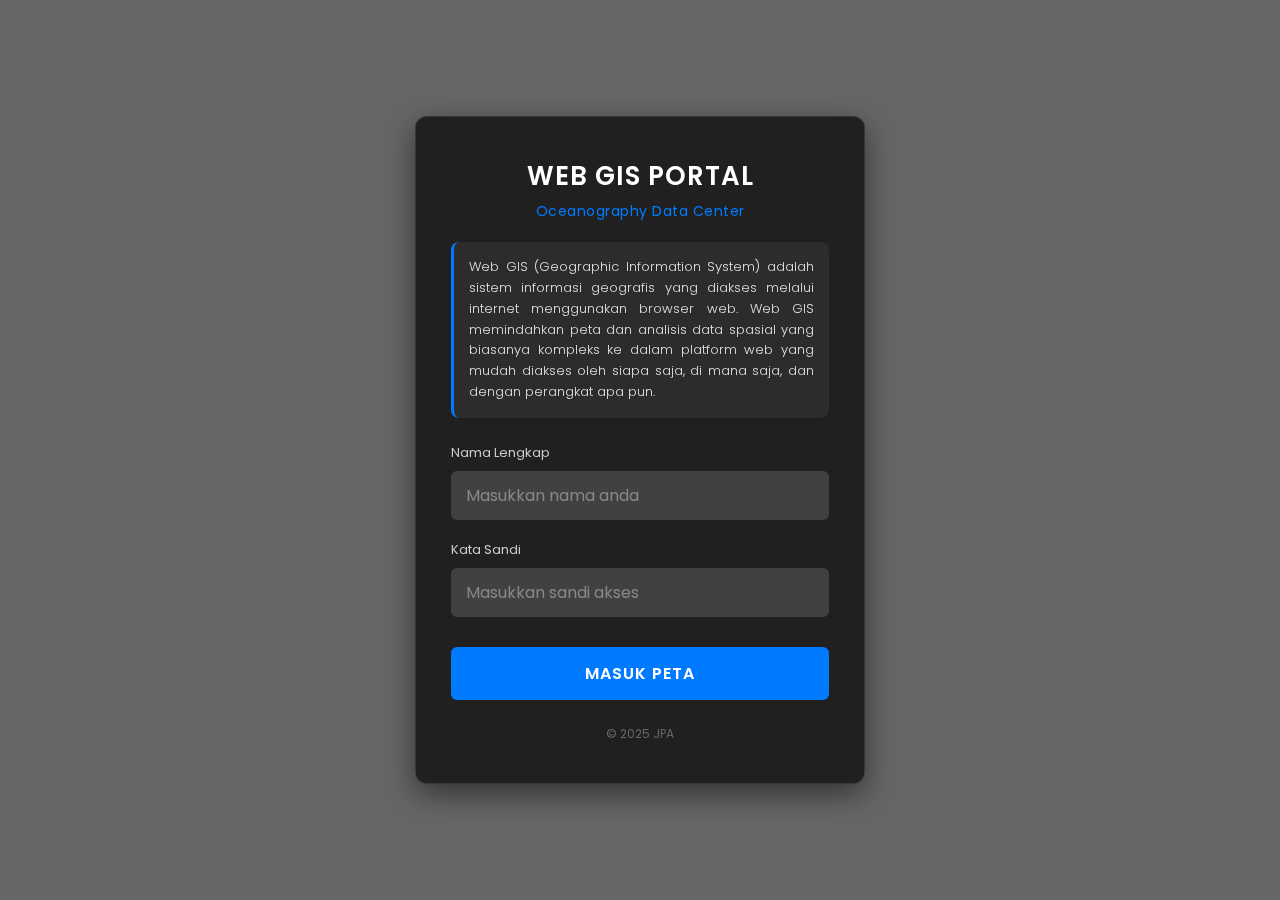
<file: index.html>
<!DOCTYPE html>
<html lang="id">
<head>
    <meta charset="UTF-8">
    <meta name="viewport" content="width=device-width, initial-scale=1.0">
    <title>Login WebGIS - Oceanography Data Center</title>
    <link rel="stylesheet" href="style.css">
    <link href="https://fonts.googleapis.com/css2?family=Poppins:wght@300;400;600&display=swap" rel="stylesheet">
</head>
<body>

    <div class="login-container">
        <div class="login-header">
            <h2>WEB GIS PORTAL</h2>
            <p class="subtitle">Oceanography Data Center</p>
        </div>

        <div class="description-box">
            <p>
                Web GIS (Geographic Information System) adalah sistem informasi geografis yang diakses melalui internet menggunakan browser web. 
                Web GIS memindahkan peta dan analisis data spasial yang biasanya kompleks ke dalam platform web yang mudah diakses oleh siapa saja, 
                di mana saja, dan dengan perangkat apa pun.
            </p>
        </div>

        <form id="loginForm">
            <div class="input-group">
                <label for="name">Nama Lengkap</label>
                <input type="text" id="name" placeholder="Masukkan nama anda" required>
            </div>
            
            <div class="input-group">
                <label for="password">Kata Sandi</label>
                <input type="password" id="password" placeholder="Masukkan sandi akses" required>
            </div>

            <button type="submit" class="btn-login">MASUK PETA</button>
        </form>

        <div class="footer-text">
            &copy; 2025 JPA
        </div>
    </div>

    <script src="script.js"></script>
</body>
</html>
</file>
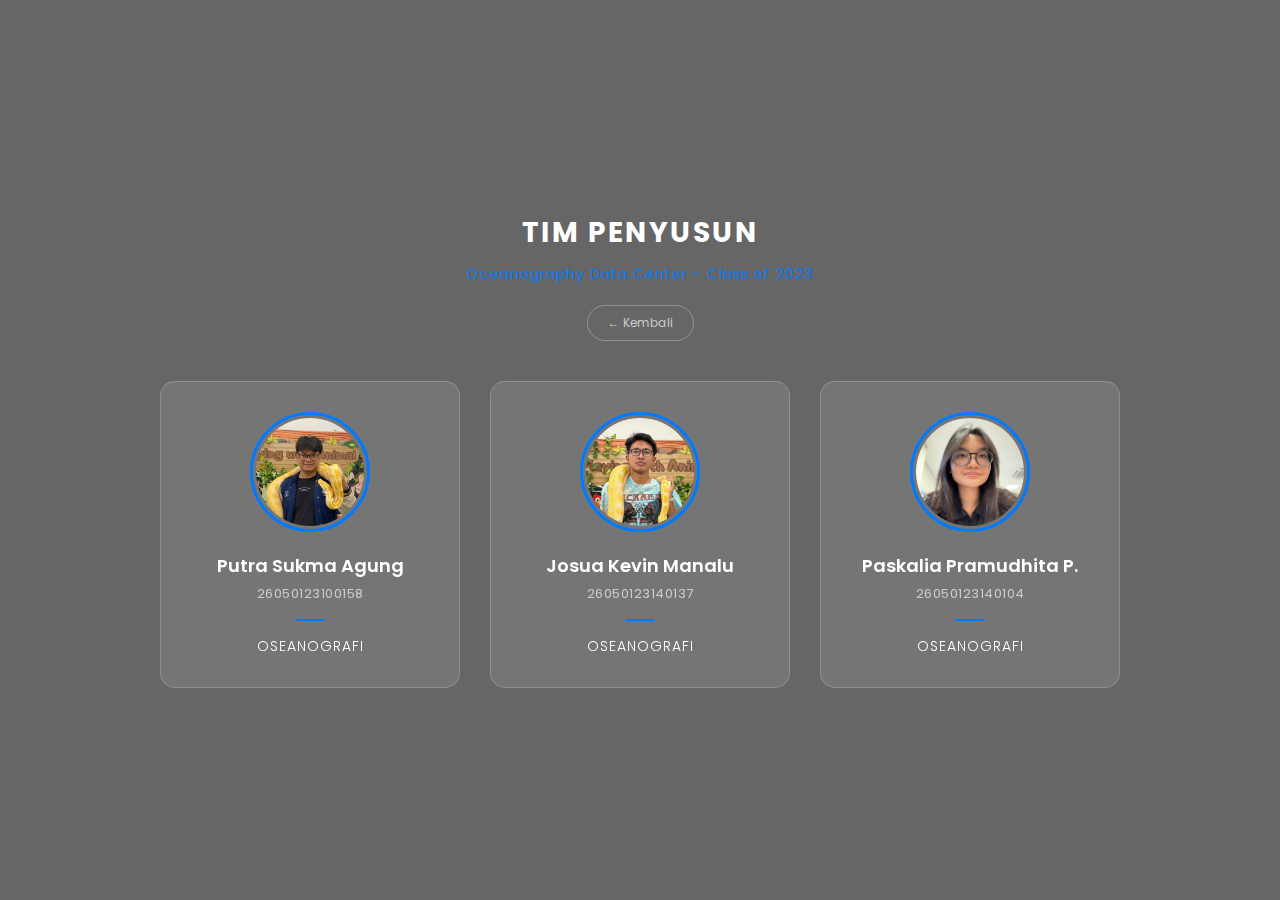
<file: about.html>
<!DOCTYPE html>
<html lang="id">
<head>
    <meta charset="UTF-8">
    <meta name="viewport" content="width=device-width, initial-scale=1.0">
    <title>Tentang Pembuat - Oceanography Data Center</title>
    <link rel="stylesheet" href="style.css">
    <link href="https://fonts.googleapis.com/css2?family=Poppins:wght@300;400;600&display=swap" rel="stylesheet">
</head>
<body class="about-body">

    <div class="about-container">
        <div class="about-header">
            <h2>TIM PENYUSUN</h2>
            <p>Oceanography Data Center - Class of 2023</p>
            <a href="dashboard.html" class="btn-back-small">&larr; Kembali</a>
        </div>

        <div class="profile-grid">
            
            <div class="profile-card">
                <div class="img-wrapper">
                    <img src="Agung.png" alt="Putra Sukma Agung">
                </div>
                <h3>Putra Sukma Agung</h3>
                <p class="nim">26050123100158</p>
                <div class="divider"></div>
                <p class="major">Oseanografi</p>
            </div>

            <div class="profile-card">
                <div class="img-wrapper">
                    <img src="Josua.png" alt="Josua Kevin Manalu">
                </div>
                <h3>Josua Kevin Manalu</h3>
                <p class="nim">26050123140137</p>
                <div class="divider"></div>
                <p class="major">Oseanografi</p>
            </div>

            <div class="profile-card">
                <div class="img-wrapper">
                    <img src="Paskal.png" alt="Paskalia Pramudhita Panggabean">
                </div>
                <h3>Paskalia Pramudhita P.</h3>
                <p class="nim">26050123140104</p>
                <div class="divider"></div>
                <p class="major">Oseanografi</p>
            </div>

        </div>
    </div>

</body>
</html>
</file>
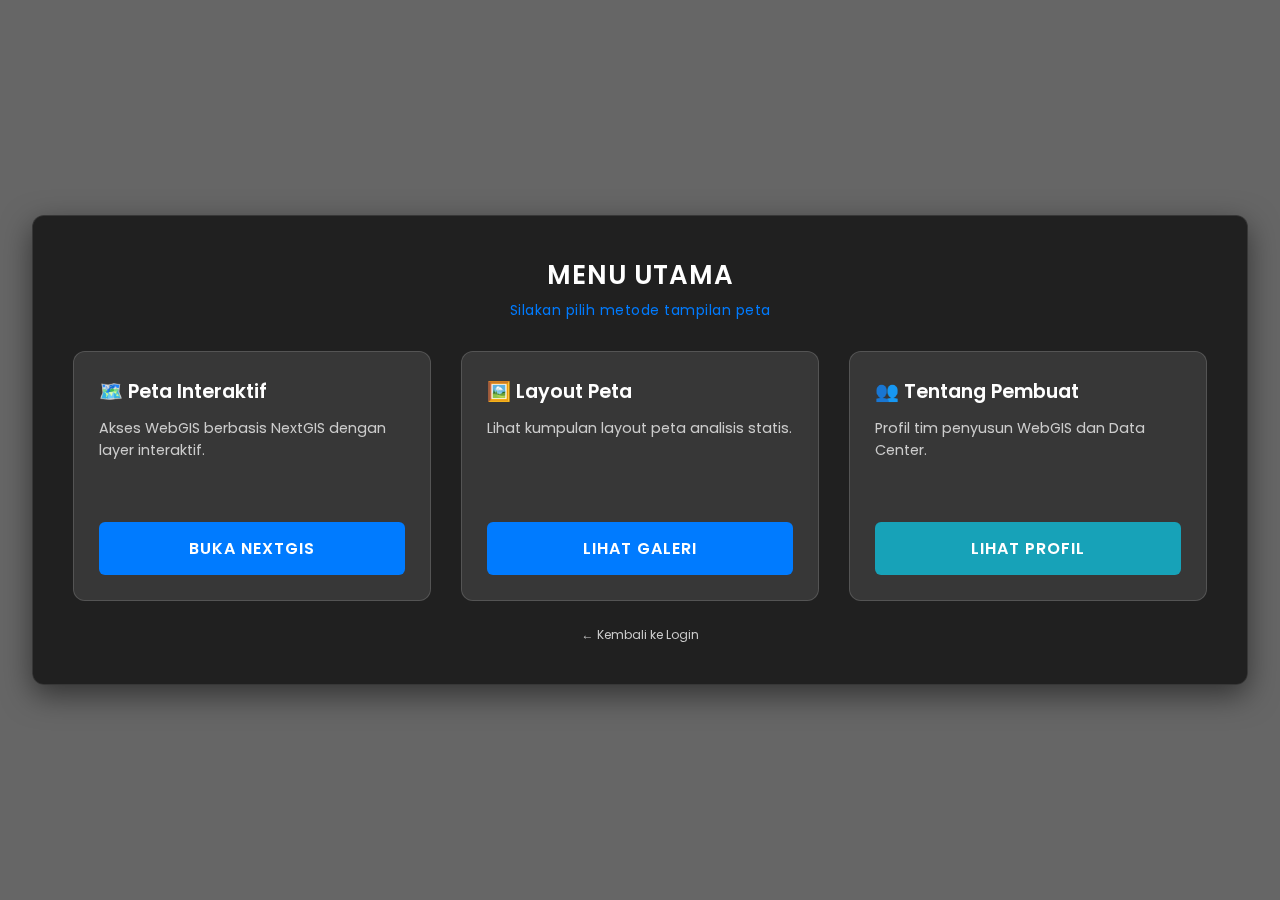
<file: dashboard.html>
<!DOCTYPE html>
<html lang="id">
<head>
    <meta charset="UTF-8">
    <meta name="viewport" content="width=device-width, initial-scale=1.0">
    <title>Dashboard - Oceanography Data Center</title>
    <link rel="stylesheet" href="style.css">
    <link href="https://fonts.googleapis.com/css2?family=Poppins:wght@300;400;600&display=swap" rel="stylesheet">
    
    <style>
        /* CSS Tambahan khusus untuk Dashboard Layout (Sudah ada sebelumnya) */
        .dashboard-container { max-width: 1400px !important; width: 95% !important; }
        .menu-options { display: grid !important; grid-template-columns: 1fr 1fr 1fr !important; gap: 30px !important; justify-content: center !important; }
        .menu-card { width: auto !important; min-width: 0 !important; margin: 0 !important; flex: none !important; cursor: default !important; }
        .menu-card:last-child { grid-column: auto !important; width: auto !important; margin: 0 !important; }
        @media screen and (max-width: 900px) { .menu-options { grid-template-columns: 1fr !important; } }
        .menu-card button { cursor: pointer !important; z-index: 10; position: relative; }
    </style>
</head>
<body>

    <div class="login-container dashboard-container">
        <div class="login-header">
            <h2>MENU UTAMA</h2>
            <p class="subtitle">Silakan pilih metode tampilan peta</p>
        </div>

        <div class="menu-options">
            <div class="menu-card"> 
                <h3>🗺️ Peta Interaktif</h3>
                <p>Akses WebGIS berbasis NextGIS dengan layer interaktif.</p>
                <button class="btn-login" onclick="openMapChoice()">BUKA NEXTGIS</button>
            </div>

            <div class="menu-card">
                <h3>🖼️ Layout Peta</h3>
                <p>Lihat kumpulan layout peta analisis statis.</p>
                <button class="btn-login btn-secondary" style="background-color: #007bff;" onclick="window.location.href='gallery.html'">LIHAT GALERI</button>
            </div>

            <div class="menu-card">
                <h3>👥 Tentang Pembuat</h3>
                <p>Profil tim penyusun WebGIS dan Data Center.</p>
                <button class="btn-login btn-info" style="background-color: #17a2b8;" onclick="window.location.href='about.html'">LIHAT PROFIL</button>
            </div>
        </div>

        <div class="footer-text">
            <a href="index.html" style="color: #ccc; text-decoration: none;">&larr; Kembali ke Login</a>
        </div>
    </div>

    <div id="mapModal" class="modal">
        <div class="modal-box">
            <span class="close-modal" onclick="closeMapChoice()">&times;</span>
            <h3>Pilih Jenis Peta</h3>
            <p style="color: #ccc; font-size: 14px; margin-bottom: 20px;">Silakan pilih layer yang ingin ditampilkan:</p>
            
            <button class="btn-login" style="margin-bottom: 10px;" 
                onclick="window.open('https://sukma.nextgis.com/resource/113/display?panel=layers', '_blank'); closeMapChoice();">
                PETA UTAMA
            </button>

            <button class="btn-login btn-secondary" style="background-color: #28a745;" 
                onclick="window.open('https://sukma.nextgis.com/resource/104/display?panel=layers', '_blank'); closeMapChoice();">
                PETA PARAMETER
            </button>
        </div>
    </div>

    <script>
        // Fungsi membuka modal
        function openMapChoice() {
            document.getElementById("mapModal").style.display = "block";
        }

        // Fungsi menutup modal
        function closeMapChoice() {
            document.getElementById("mapModal").style.display = "none";
        }

        // Menutup modal jika user klik di area gelap (luar kotak)
        window.onclick = function(event) {
            var modal = document.getElementById("mapModal");
            if (event.target == modal) {
                modal.style.display = "none";
            }
        }
    </script>

</body>

</html>
</file>
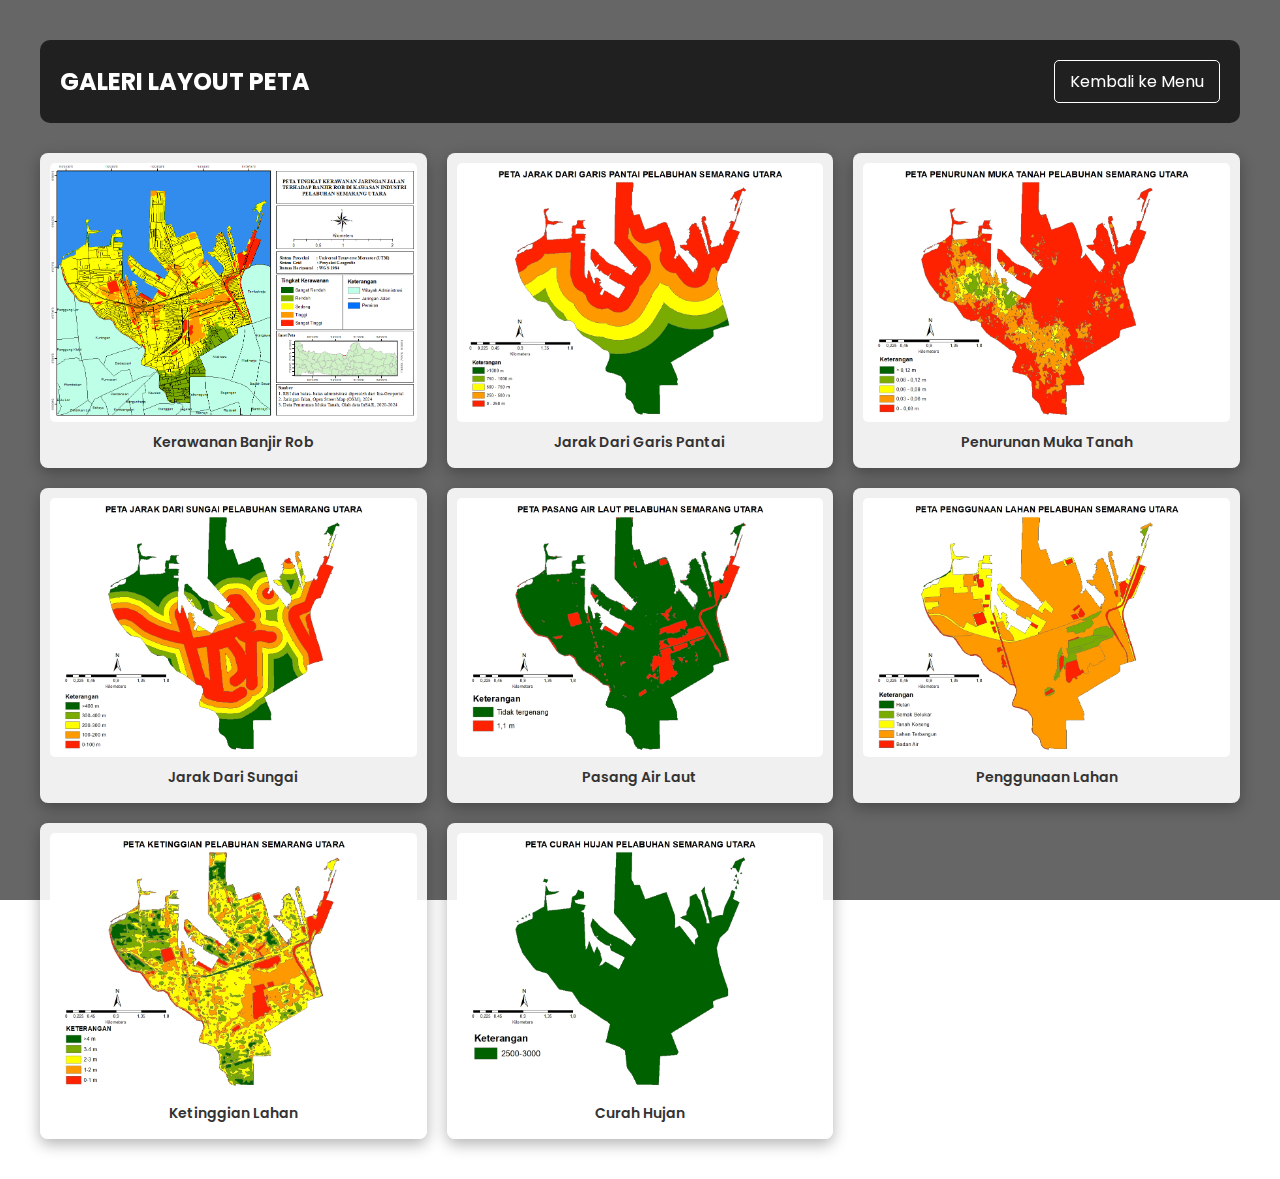
<file: gallery.html>
<!DOCTYPE html>
<html lang="id">
<head>
    <meta charset="UTF-8">
    <meta name="viewport" content="width=device-width, initial-scale=1.0">
    <title>Galeri Peta - Oceanography Data Center</title>
    <link rel="stylesheet" href="style.css">
    <link href="https://fonts.googleapis.com/css2?family=Poppins:wght@300;400;600&display=swap" rel="stylesheet">
</head>
<body class="gallery-body">

    <div class="gallery-header">
        <h2>GALERI LAYOUT PETA</h2>
        <a href="dashboard.html" class="btn-back">Kembali ke Menu</a>
    </div>

    <div class="gallery-grid">
        <div class="gallery-item">
            <img src="BEJIRROB.png" alt="Kerawanan Banjir Rob" onclick="openModal(this)">
            <div class="caption">Kerawanan Banjir Rob</div>
        </div>
        <div class="gallery-item">
            <img src="Peta Jarak Dari Garis Pantai.jpg" alt="Jarak Dari Garis Pantai" onclick="openModal(this)">
            <div class="caption">Jarak Dari Garis Pantai</div>
        </div>
        <div class="gallery-item">
            <img src="Peta Penurunan Muka Tanah.jpg" alt="Penurunan Muka Tanah" onclick="openModal(this)">
            <div class="caption">Penurunan Muka Tanah</div>
        </div>
        <div class="gallery-item">
            <img src="Peta Jarak Dari Sungai.jpg" alt="Jarak Dari Sungai" onclick="openModal(this)">
            <div class="caption">Jarak Dari Sungai</div>
        </div>
        <div class="gallery-item">
            <img src="Peta Pasang Air Laut.jpg" alt="Pasang Air Laut" onclick="openModal(this)">
            <div class="caption">Pasang Air Laut</div>
        </div>
        <div class="gallery-item">
            <img src="Peta Penggunaan Lahan.jpg" alt="Penggunaan Lahan" onclick="openModal(this)">
            <div class="caption">Penggunaan Lahan</div>
        </div>
        <div class="gallery-item">
            <img src="Peta Ketinggian.jpg" alt="Ketinggian Lahan" onclick="openModal(this)">
            <div class="caption">Ketinggian Lahan</div>
        </div>
        <div class="gallery-item">
            <img src="Peta Curah Hujan.jpg" alt="Curah Hujan" onclick="openModal(this)">
            <div class="caption">Curah Hujan</div>
        </div>
    </div>

    <div id="imageModal" class="modal">
        <span class="close" onclick="closeModal()">&times;</span>
        <img class="modal-content" id="img01">
        <div id="caption"></div>
    </div>

    <script>
        // Fungsi untuk membuka modal saat gambar diklik
        function openModal(element) {
            var modal = document.getElementById("imageModal");
            var modalImg = document.getElementById("img01");
            var captionText = document.getElementById("caption");
            
            modal.style.display = "block";
            modalImg.src = element.src; // Mengambil sumber gambar yang diklik
            captionText.innerHTML = element.alt; // Mengambil deskripsi dari alt text
        }

        // Fungsi untuk menutup modal
        function closeModal() {
            var modal = document.getElementById("imageModal");
            modal.style.display = "none";
        }

        // Menutup modal jika user klik di area hitam (bukan di gambarnya)
        window.onclick = function(event) {
            var modal = document.getElementById("imageModal");
            if (event.target == modal) {
                modal.style.display = "none";
            }
        }
    </script>

</body>
</html>
</file>
<file: style.css>
* {
    margin: 0;
    padding: 0;
    box-sizing: border-box;
    font-family: 'Poppins', sans-serif;
}

body {
    /* min-height agar konten panjang bisa discroll di HP */
    min-height: 100vh; 
    width: 100%;
    
    /* Flexbox untuk menengahkan konten (Login/Menu) */
    display: flex;
    justify-content: center;
    align-items: center;
    flex-direction: column;
    
    /* --- PERBAIKAN BACKGROUND --- */
    background-image: linear-gradient(rgba(0,0,0,0.6), rgba(0,0,0,0.6)), url('https://images.unsplash.com/photo-1451187580459-43490279c0fa?q=80&w=2072&auto=format&fit=crop');
    
    /* 'fixed' membuat background diam saat discroll (Efek lebih elegan) */
    background-attachment: fixed; 
    
    /* 'cover' tetap dipakai agar menutup layar, tapi 'center' menyeimbangkan */
    background-size: cover; 
    background-position: center;
    
    /* Mencegah scroll samping yang tidak perlu */
    overflow-x: hidden; 
}

/* --- PERBAIKAN SUPAYA HP TIDAK AUTO-ZOOM SAAT KLIK INPUT --- */
input, select, textarea {
    /* Font minimal 16px mencegah browser HP melakukan zoom otomatis */
    font-size: 16px !important; 
}

/* --- PERBAIKAN BACKGROUND KHUSUS HP --- */
@media screen and (max-width: 768px) {
    body {
        /* Opsional: Di HP, kita bisa geser background sedikit */
        background-position: center top; 
        
        /* Pastikan padding cukup agar konten tidak mepet atas-bawah */
        padding: 40px 0; 
        
        /* Matikan align-items center jika konten lebih tinggi dari layar HP */
        /* Ini mencegah bagian atas konten terpotong */
        align-items: flex-start; 
    }
    
    /* Pastikan wadah konten punya jarak dari atas saat di HP */
    .login-container, .dashboard-container {
        margin-top: 50px;
        margin-bottom: 50px;
    }
}

.login-container {
    background: rgba(20, 20, 20, 0.85);
    backdrop-filter: blur(10px);
    padding: 40px 35px; /* Sedikit memperlebar padding */
    border-radius: 12px;
    width: 100%;
    max-width: 450px; /* Diperlebar sedikit agar teks muat */
    text-align: center;
    color: white;
    box-shadow: 0 10px 30px rgba(0,0,0,0.5);
    border: 1px solid rgba(255, 255, 255, 0.1);
}

.login-header h2 {
    margin-bottom: 5px;
    font-weight: 600;
    letter-spacing: 1px;
    font-size: 26px;
    text-transform: uppercase;
    color: #fff;
}

.login-header .subtitle {
    font-size: 14px;
    margin-bottom: 20px;
    color: #007bff; /* Memberi aksen warna biru pada sub-judul */
    font-weight: 400;
    letter-spacing: 0.5px;
}

/* Style baru untuk teks deskripsi WebGIS */
.description-box {
    margin-bottom: 25px;
    background: rgba(255, 255, 255, 0.05);
    padding: 15px;
    border-radius: 8px;
    border-left: 3px solid #007bff;
}

.description-box p {
    font-size: 13px;
    line-height: 1.6;
    color: #e0e0e0;
    text-align: justify; /* Teks rata kanan-kiri agar rapi */
    font-weight: 300;
}

.input-group {
    margin-bottom: 20px;
    text-align: left;
}

.input-group label {
    display: block;
    font-size: 13px;
    margin-bottom: 8px;
    color: #ccc;
}

.input-group input {
    width: 100%;
    padding: 12px 15px;
    border: none;
    border-radius: 6px;
    background: rgba(255, 255, 255, 0.15);
    color: white;
    font-size: 14px;
    outline: none;
    transition: 0.3s;
}

.input-group input::placeholder {
    color: #888;
}

.input-group input:focus {
    background: rgba(255, 255, 255, 0.25);
    border: 1px solid #007bff;
}

.btn-login {
    width: 100%;
    padding: 14px;
    border: none;
    border-radius: 6px;
    background: #007bff;
    color: white;
    font-weight: 600;
    font-size: 16px;
    cursor: pointer;
    transition: background 0.3s ease;
    margin-top: 10px;
    text-transform: uppercase;
    letter-spacing: 1px;
}

.btn-login:hover {
    background: #0056b3;
}

.footer-text {
    margin-top: 25px;
    font-size: 12px;
    color: #666;
}

/* --- TAMBAHAN CSS UNTUK DASHBOARD & GALERI --- */

/* --- PERBAIKAN TAMPILAN DASHBOARD (3 KARTU SEJAJAR) --- */

.dashboard-container {
    /* Kita perlebar wadahnya supaya muat 3 kartu berjejer */
    max-width: 1200px; 
    width: 95%;
    padding: 40px;
    margin: 0 auto;
}

.menu-options {
    display: flex; /* Menggunakan Flexbox agar sejajar ke samping */
    gap: 30px; /* Memberi jarak antar kartu supaya tidak mepet */
    justify-content: center; /* Posisi di tengah layar */
    align-items: stretch; /* Menyamakan tinggi semua kartu */
    margin-top: 30px;
}

.menu-card {
    background: rgba(255, 255, 255, 0.1);
    padding: 25px;
    border-radius: 12px;
    border: 1px solid rgba(255,255,255,0.15);
    transition: 0.3s;
    cursor: pointer;
    text-align: left;
    
    /* --- KUNCI AGAR UKURAN SAMA --- */
    flex: 1; /* Semua kartu akan membagi ruang sama rata */
    min-width: 280px; /* Batas minimal agar tulisan tidak tergencet */
    
    /* Agar tombol selalu di bawah */
    display: flex;
    flex-direction: column;
    justify-content: space-between;
    min-height: 250px; 
}

.menu-card:hover {
    background: rgba(255, 255, 255, 0.2);
    transform: translateY(-5px);
    box-shadow: 0 10px 20px rgba(0,0,0,0.3);
}

.menu-card h3 {
    font-size: 1.2rem;
    margin-bottom: 12px;
    color: #fff;
    font-weight: 600;
}

.menu-card p {
    font-size: 0.9rem;
    color: #ccc;
    margin-bottom: 25px;
    line-height: 1.5;
}

.menu-card button {
    margin-top: auto; 
    width: 100%;
}

/* --- HAPUS KODE :last-child YANG LAMA --- */
/* Kita tidak butuh pengaturan khusus untuk kartu terakhir lagi */


/* --- RESPONSIF: JIKA LAYAR KECIL (TABLET/HP) --- */
@media screen and (max-width: 950px) {
    .menu-options {
        flex-wrap: wrap; /* Izinkan kartu turun ke bawah */
    }
    
    .menu-card {
        /* Di layar kecil, kartu jadi lebar penuh agar mudah dibaca */
        flex: 0 0 100%; 
        min-width: 100%;
    }
}

/* Gallery Styles */
.gallery-body {
    flex-direction: column;
    justify-content: flex-start;
    padding: 40px;
    height: auto; /* Allow scrolling */
    min-height: 100vh;
    overflow-y: auto; /* Enable vertical scroll */
}

.gallery-header {
    width: 100%;
    max-width: 1200px;
    display: flex;
    justify-content: space-between;
    align-items: center;
    margin-bottom: 30px;
    background: rgba(20, 20, 20, 0.85);
    padding: 20px;
    border-radius: 10px;
    backdrop-filter: blur(10px);
}

.gallery-header h2 {
    color: white;
    font-size: 24px;
}

.btn-back {
    color: #fff;
    text-decoration: none;
    padding: 8px 15px;
    border: 1px solid white;
    border-radius: 5px;
    transition: 0.3s;
}

.btn-back:hover {
    background: white;
    color: black;
}

.gallery-grid {
    display: grid;
    grid-template-columns: repeat(auto-fit, minmax(300px, 1fr));
    gap: 20px;
    width: 100%;
    max-width: 1200px;
}

.gallery-item {
    background: rgba(255, 255, 255, 0.9);
    padding: 10px;
    border-radius: 8px;
    box-shadow: 0 5px 15px rgba(0,0,0,0.3);
    transition: transform 0.3s;
}

.gallery-item:hover {
    transform: scale(1.02);
    z-index: 10;
}

.gallery-item img {
    width: 100%;
    height: auto;
    border-radius: 5px;
    display: block;
}

.gallery-item .caption {
    padding: 10px 5px 5px;
    font-weight: 600;
    text-align: center;
    color: #333;
    font-size: 14px;
}

/* --- TAMBAHAN UNTUK MODAL (TAMPILAN GAMBAR BESAR) --- */

/* Latar belakang modal (hitam transparan) */
.modal {
    display: none; /* Sembunyikan secara default */
    position: fixed; 
    z-index: 1000; /* Pastikan dia paling depan */
    padding-top: 50px; 
    left: 0;
    top: 0;
    width: 100%; 
    height: 100%; 
    overflow: auto; 
    background-color: rgb(0,0,0); 
    background-color: rgba(0,0,0,0.9); /* Hitam 90% transparan */
    backdrop-filter: blur(5px);
}

/* Gambar di dalam modal */
.modal-content {
    margin: auto;
    display: block;
    width: 80%;
    max-width: 1000px; /* Batas maksimal lebar */
    max-height: 85vh; /* Batas maksimal tinggi agar tidak scroll berlebih */
    object-fit: contain;
    border-radius: 5px;
    box-shadow: 0 0 20px rgba(255, 255, 255, 0.2);
    animation-name: zoom;
    animation-duration: 0.4s;
}

/* Animasi Zoom saat muncul */
@keyframes zoom {
    from {transform:scale(0)} 
    to {transform:scale(1)}
}

/* Caption (Judul Gambar di Bawah) */
#caption {
    margin: auto;
    display: block;
    width: 80%;
    max-width: 700px;
    text-align: center;
    color: #ccc;
    padding: 10px 0;
    height: 150px;
    font-size: 18px;
    font-weight: 300;
}

/* Tombol Close (X) */
.close {
    position: absolute;
    top: 15px;
    right: 35px;
    color: #f1f1f1;
    font-size: 40px;
    font-weight: bold;
    transition: 0.3s;
    cursor: pointer;
}

.close:hover,
.close:focus {
    color: #bbb;
    text-decoration: none;
    cursor: pointer;
}

/* Responsif untuk HP */
@media only screen and (max-width: 700px){
    .modal-content {
        width: 95%;
    }
}

/* --- TAMBAHAN UNTUK HALAMAN ABOUT (TENTANG PEMBUAT) --- */

.about-body {
    flex-direction: column;
    padding: 40px 20px;
    height: auto;
    min-height: 100vh;
    overflow-y: auto;
}

.about-container {
    width: 100%;
    max-width: 1000px;
    text-align: center;
}

.about-header {
    margin-bottom: 40px;
    color: white;
}

.about-header h2 {
    font-size: 28px;
    letter-spacing: 2px;
    margin-bottom: 10px;
}

.about-header p {
    color: #007bff;
    font-size: 14px;
    letter-spacing: 1px;
    margin-bottom: 20px;
}

.btn-back-small {
    display: inline-block;
    padding: 8px 20px;
    border: 1px solid rgba(255,255,255,0.3);
    border-radius: 20px;
    color: #ccc;
    text-decoration: none;
    font-size: 12px;
    transition: 0.3s;
}

.btn-back-small:hover {
    background: white;
    color: black;
}

/* Grid Profil */
.profile-grid {
    display: flex;
    justify-content: center;
    gap: 30px;
    flex-wrap: wrap;
}

.profile-card {
    background: rgba(255, 255, 255, 0.1);
    backdrop-filter: blur(10px);
    border: 1px solid rgba(255, 255, 255, 0.2);
    border-radius: 15px;
    padding: 30px 20px;
    width: 300px;
    text-align: center;
    transition: transform 0.3s, box-shadow 0.3s;
    color: white;
}

.profile-card:hover {
    transform: translateY(-10px);
    box-shadow: 0 10px 25px rgba(0, 123, 255, 0.3);
    background: rgba(255, 255, 255, 0.15);
}

/* Foto Profil Bulat */
.img-wrapper {
    width: 120px;
    height: 120px;
    margin: 0 auto 20px auto;
    border-radius: 50%;
    border: 3px solid #007bff;
    padding: 3px; /* Jarak antara border dan foto */
    overflow: hidden;
}

.img-wrapper img {
    width: 100%;
    height: 100%;
    object-fit: cover; /* Agar foto tidak gepeng */
    border-radius: 50%;
}

.profile-card h3 {
    font-size: 18px;
    margin-bottom: 5px;
    font-weight: 600;
}

.profile-card .nim {
    font-size: 13px;
    color: #ccc;
    letter-spacing: 0.5px;
}

.divider {
    height: 2px;
    width: 30px;
    background: #007bff;
    margin: 15px auto;
    border-radius: 2px;
}

.profile-card .major {
    font-size: 14px;
    font-weight: 300;
    text-transform: uppercase;
    letter-spacing: 1px;
}

/* Style Tambahan untuk Tombol Info di Dashboard */
.btn-info {
    background: #17a2b8; /* Warna Biru Laut Muda */
}
.btn-info:hover {
    background: #138496;
}

/* --- TAMBAHAN UNTUK MODAL PILIHAN PETA (NEXTGIS) --- */

/* Style Kotak Dialog di tengah layar */
/* --- UPDATE TAMPILAN MODAL DENGAN BACKGROUND PETA --- */

.modal-box {
    /* Menggunakan 2 layer background: 
       1. Linear Gradient (Hitam transparan) agar teks terbaca
       2. URL Gambar Peta Indonesia
    */
    background-image: 
        linear-gradient(rgba(0, 0, 0, 0.75), rgba(0, 0, 0, 0.75)), 
        url('indo.png'); /* GANTI 'indo-map.jpg' dengan nama file gambar kamu */
    
    background-size: cover;      /* Memastikan gambar memenuhi kotak */
    background-position: center; /* Posisi gambar di tengah */
    background-repeat: no-repeat;
    
    /* Layout kotak */
    margin: 15% auto;
    padding: 40px 30px; /* Padding diperbesar sedikit */
    border: 1px solid rgba(255, 255, 255, 0.3); /* Border lebih terang */
    width: 90%;
    max-width: 450px;
    border-radius: 15px;
    text-align: center;
    position: relative;
    box-shadow: 0 15px 35px rgba(0,0,0,0.7); /* Bayangan lebih tebal agar elegan */
    
    /* Animasi muncul */
    animation-name: zoom;
    animation-duration: 0.4s;
}

/* Pastikan judul "Pilih Jenis Peta" lebih menonjol */
.modal-box h3 {
    color: #fff;
    margin-bottom: 5px;
    font-size: 24px;
    font-weight: 600;
    text-shadow: 2px 2px 4px rgba(0,0,0,0.8); /* Efek bayangan teks */
    text-transform: uppercase;
    letter-spacing: 1px;
}

.modal-box p {
    color: #ddd !important; /* Warna teks deskripsi lebih terang */
    font-weight: 300;
}

/* Tombol Close tetap sama */
.close-modal {
    position: absolute;
    top: 10px;
    right: 15px;
    color: #fff;
    font-size: 28px;
    font-weight: bold;
    cursor: pointer;
    transition: 0.3s;
    text-shadow: 0 0 5px rgba(0,0,0,0.5);
}

.close-modal:hover {
    color: #ff4d4d; /* Merah saat di-hover */
}
</file>
